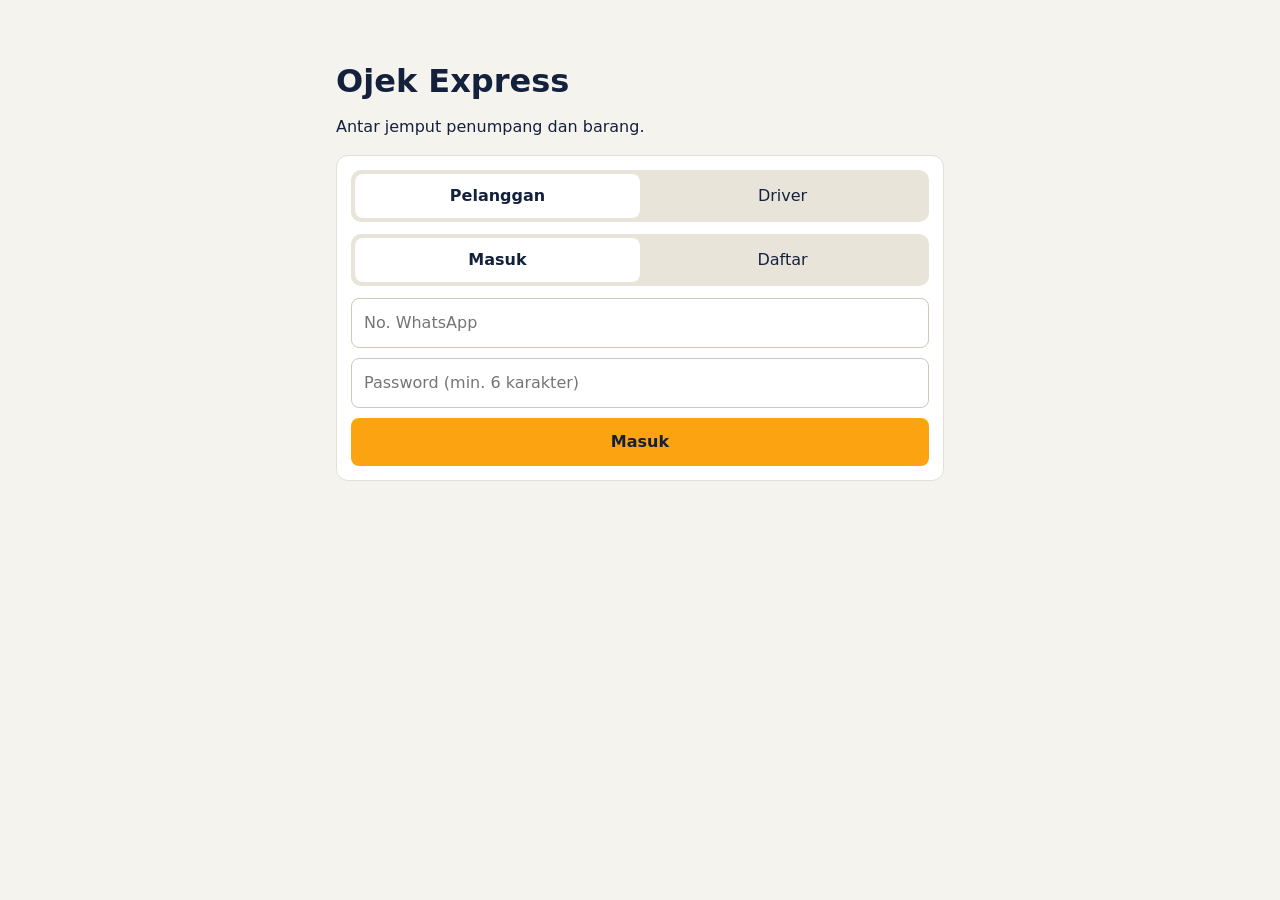
<file: index.html>
<!DOCTYPE html><html lang="id"><head><meta charset="utf-8"><meta name="viewport" content="width=device-width,initial-scale=1"><title>Ojek Express</title><link rel="stylesheet" href="style.css"></head><body data-page="index"><main>
<h1>Ojek Express</h1><p>Antar jemput penumpang dan barang.</p>
<div class="card"><div class="seg" id="roleSeg"><button data-v="pelanggan" class="on">Pelanggan</button><button data-v="driver">Driver</button></div>
<div class="seg" id="modeSeg"><button data-v="login" class="on">Masuk</button><button data-v="daftar">Daftar</button></div>
<form id="f"><input name="nama" class="reg" placeholder="Nama lengkap"><input name="wa" placeholder="No. WhatsApp" inputmode="tel" required>
<input name="kendaraan" class="drv" placeholder="Jenis kendaraan"><input name="plat" class="drv" placeholder="Plat nomor">
<input name="pw" type="password" placeholder="Password (min. 6 karakter)" minlength="6" required><button class="btn" id="go">Masuk</button></form></div>
</main><script src="app.js"></script></body></html>
</file>
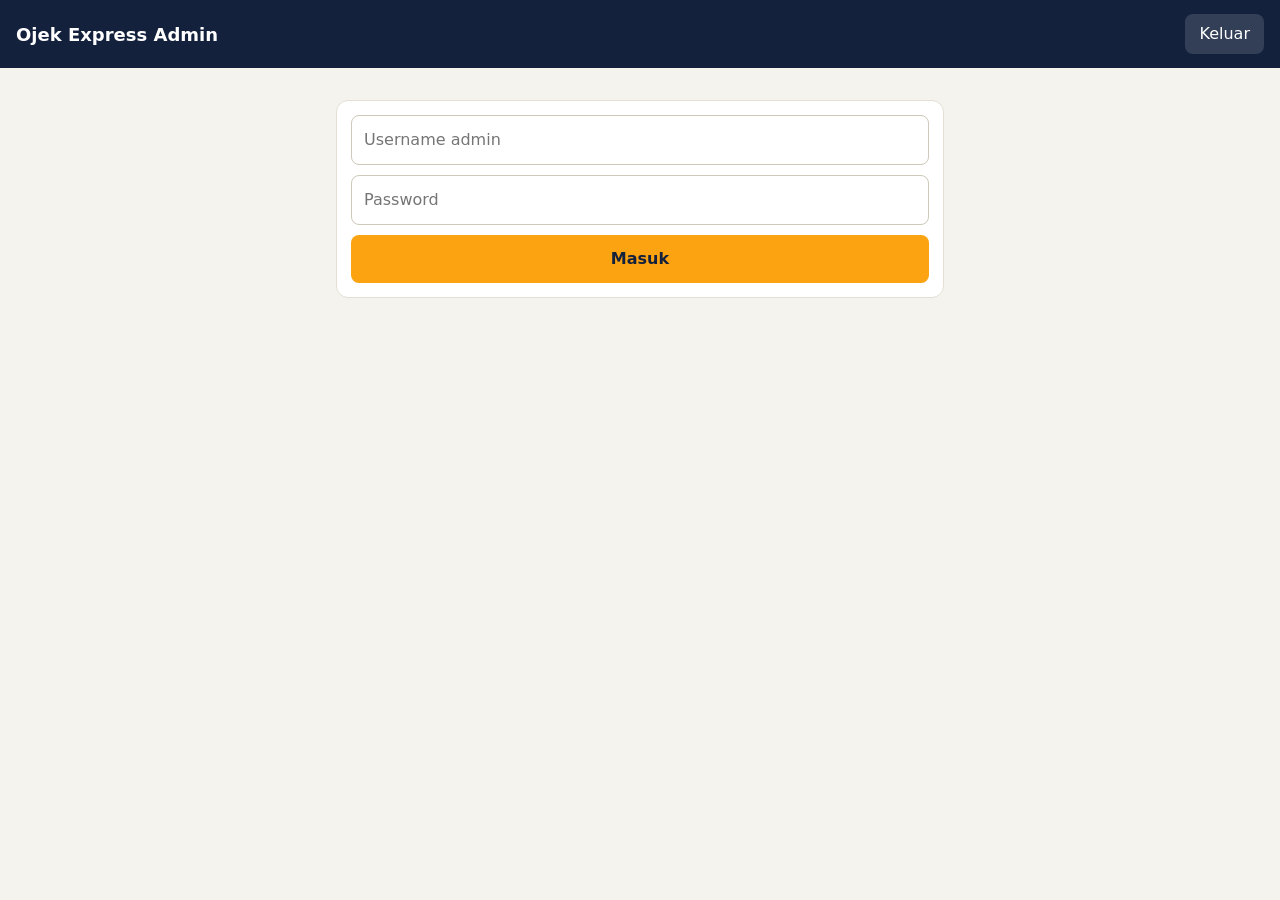
<file: admin.html>
<!DOCTYPE html><html lang="id"><head><meta charset="utf-8"><meta name="viewport" content="width=device-width,initial-scale=1"><title>Ojek Express</title><link rel="stylesheet" href="style.css"></head><body data-page="admin"><header><b>Ojek Express Admin</b><button id="out">Keluar</button></header><main>
<div id="lgbox" class="card"><form id="lg"><input name="wa" placeholder="Username admin" required><input name="pw" type="password" placeholder="Password" required><button class="btn">Masuk</button></form></div>
<div id="app"><h3>Pesanan</h3><div id="orders"></div><h3>Driver</h3><div id="drivers"></div></div></main><script src="app.js"></script></body></html>
</file>
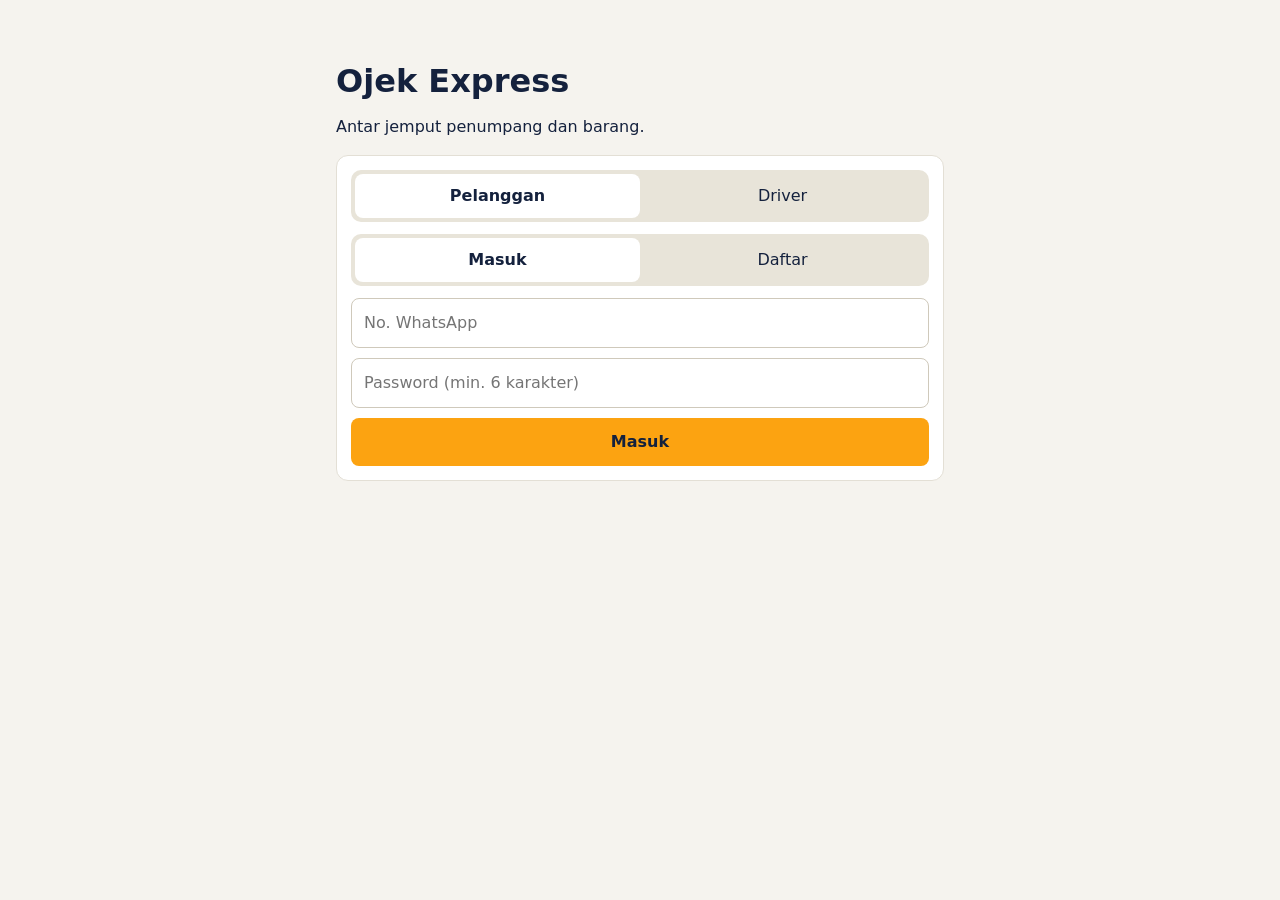
<file: driver.html>
<!DOCTYPE html><html lang="id"><head><meta charset="utf-8"><meta name="viewport" content="width=device-width,initial-scale=1"><title>Ojek Express</title><link rel="stylesheet" href="style.css"></head><body data-page="driver"><header><b>Ojek Express Driver</b><button id="out">Keluar</button></header><main>
<h2 id="hi"></h2><div class="card">Status: <b id="st">-</b><div class="row"><button class="btn" id="tg">...</button></div></div>
<h3>Order saya</h3><div id="list"></div></main><script src="app.js"></script></body></html>
</file>
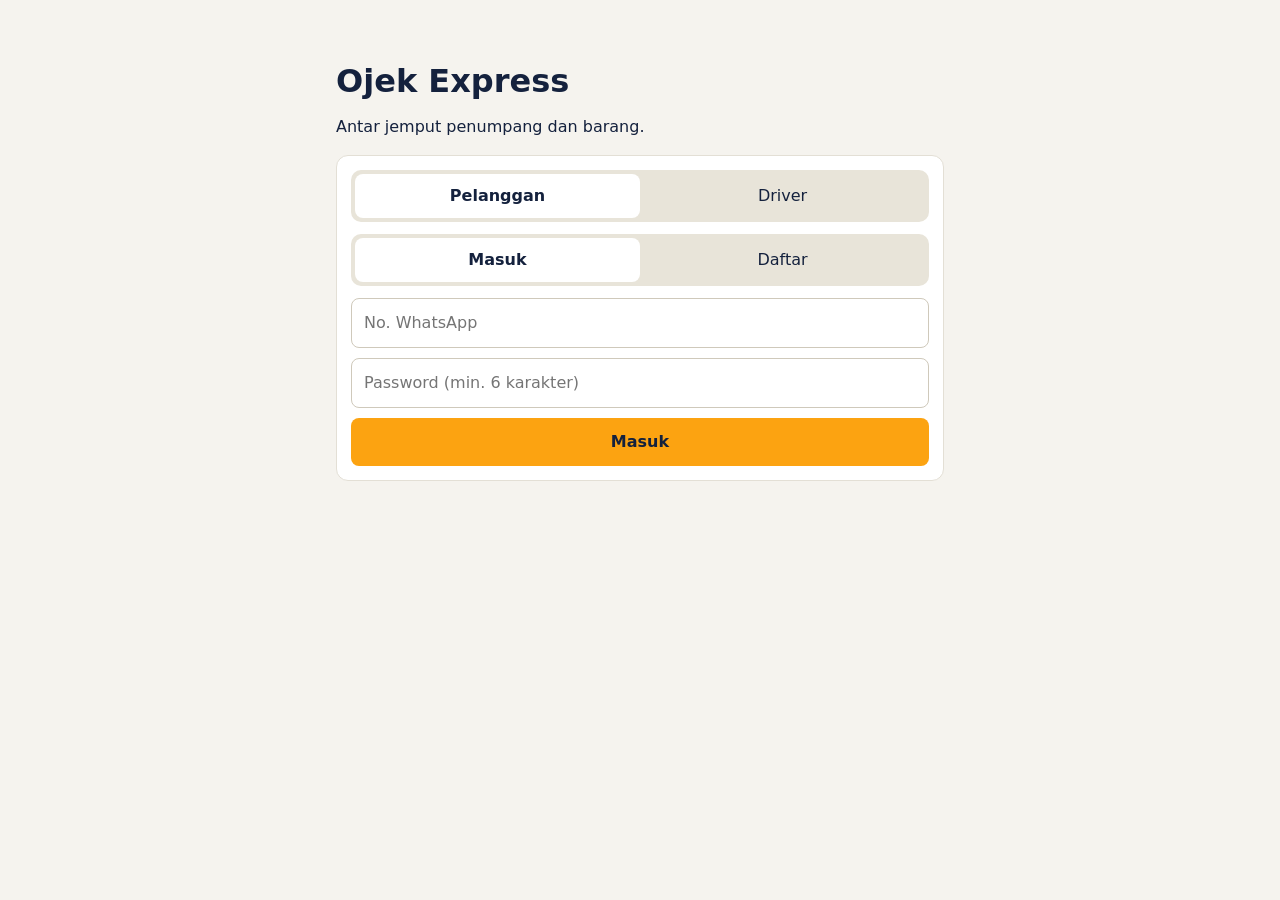
<file: pelanggan.html>
<!DOCTYPE html><html lang="id"><head><meta charset="utf-8"><meta name="viewport" content="width=device-width,initial-scale=1"><title>Ojek Express</title><link rel="stylesheet" href="style.css"></head><body data-page="pelanggan"><header><b>Ojek Express</b><button id="out">Keluar</button></header><main>
<h2 id="hi"></h2><div class="card"><form id="f"><select name="layanan"><option>Penumpang</option><option>Barang</option></select>
<input name="jemput" placeholder="Alamat jemput" required><input name="tujuan" placeholder="Alamat tujuan" required><input name="catatan" placeholder="Catatan (opsional)">
<button class="btn">Pesan sekarang</button></form></div><h3>Pesanan saya</h3><div id="list"></div></main><script src="app.js"></script></body></html>
</file>
<file: style.css>
:root{--ink:#14213d;--amber:#fca311;--bg:#f5f3ee}
*{box-sizing:border-box}
body{margin:0;font:16px/1.5 system-ui,sans-serif;background:var(--bg);color:var(--ink)}
[hidden]{display:none!important}
header{display:flex;justify-content:space-between;align-items:center;padding:14px 16px;background:var(--ink);color:#fff}
header b{font-size:18px}
header button{background:#fff2;color:#fff;border:0;padding:8px 14px;border-radius:8px;font:inherit}
main{max-width:640px;margin:0 auto;padding:16px}
h1{font-size:32px;line-height:1.1;margin:32px 0 6px}
.card{background:#fff;border:1px solid #e3dfd5;border-radius:12px;padding:14px;margin:0 0 12px}
input,select{width:100%;padding:12px;margin:0 0 10px;border:1px solid #cfc9bb;border-radius:8px;font:inherit;background:#fff}
.btn{background:var(--amber);color:var(--ink);border:0;padding:12px 16px;border-radius:8px;font:inherit;font-weight:700;cursor:pointer}
form .btn{width:100%}
:focus-visible{outline:3px solid var(--amber);outline-offset:2px}
.row{display:flex;gap:8px;margin-top:8px}.row select{margin:0}
.seg{display:flex;background:#e8e4d9;border-radius:10px;padding:4px;margin-bottom:12px}
.seg button{flex:1;border:0;background:none;padding:10px;border-radius:8px;font:inherit;color:inherit}
.seg .on{background:#fff;font-weight:700}
.b{font-size:12px;padding:2px 10px;border-radius:99px;background:#e8e4d9}
.Baru{background:#dbeafe}.Ditugaskan,.Diterima,.Dijemput,.Menunggu,.Sibuk{background:#fde9b8}
.Selesai,.Aktif,.Online{background:#d5f0d9}.Ditolak{background:#f8d4d4}
small{color:#5b6478}
@media(min-width:768px){main{padding:32px 16px}}
</file>
